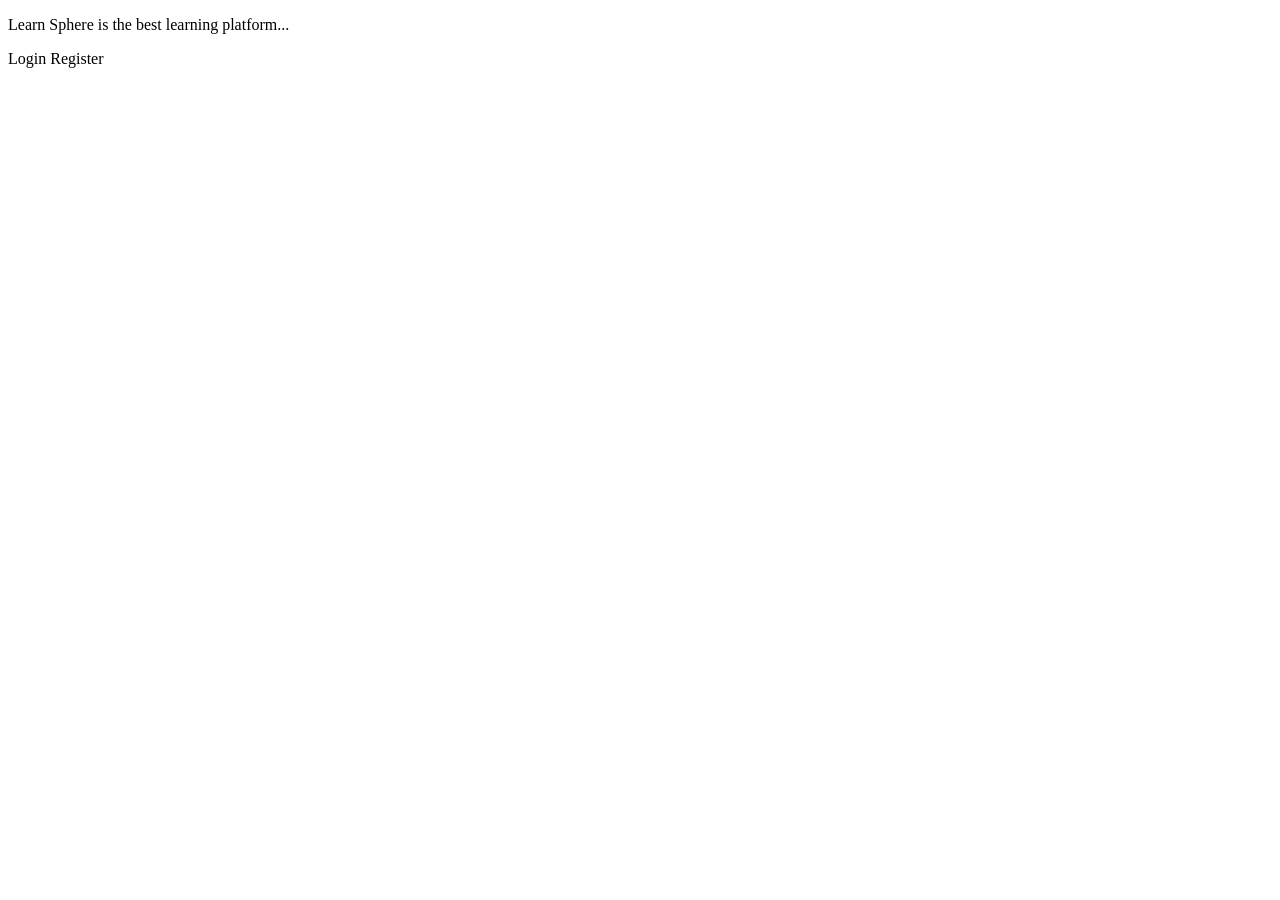
<file: com.learnSphere/target/classes/templates/index.html>
<!DOCTYPE html>
<html xmlns:th="http://www.thymeleaf.org">
<head>
    <title>Learn Sphere</title>
    <link rel="stylesheet" th:href="@{/css/styles.css}" type="text/css">
</head>
<body>
    <div id="container">
        <div id="logo">
            <!-- Logo goes here. -->
        </div>
        <p>Learn Sphere is the best learning platform...</p>
        <div class="tabs">
            <a th:href="@{/login}" class="button">Login</a>
            <a th:href="@{/register}" class="button">Register</a>
        </div>
    </div>
</body>
</html>
</file>
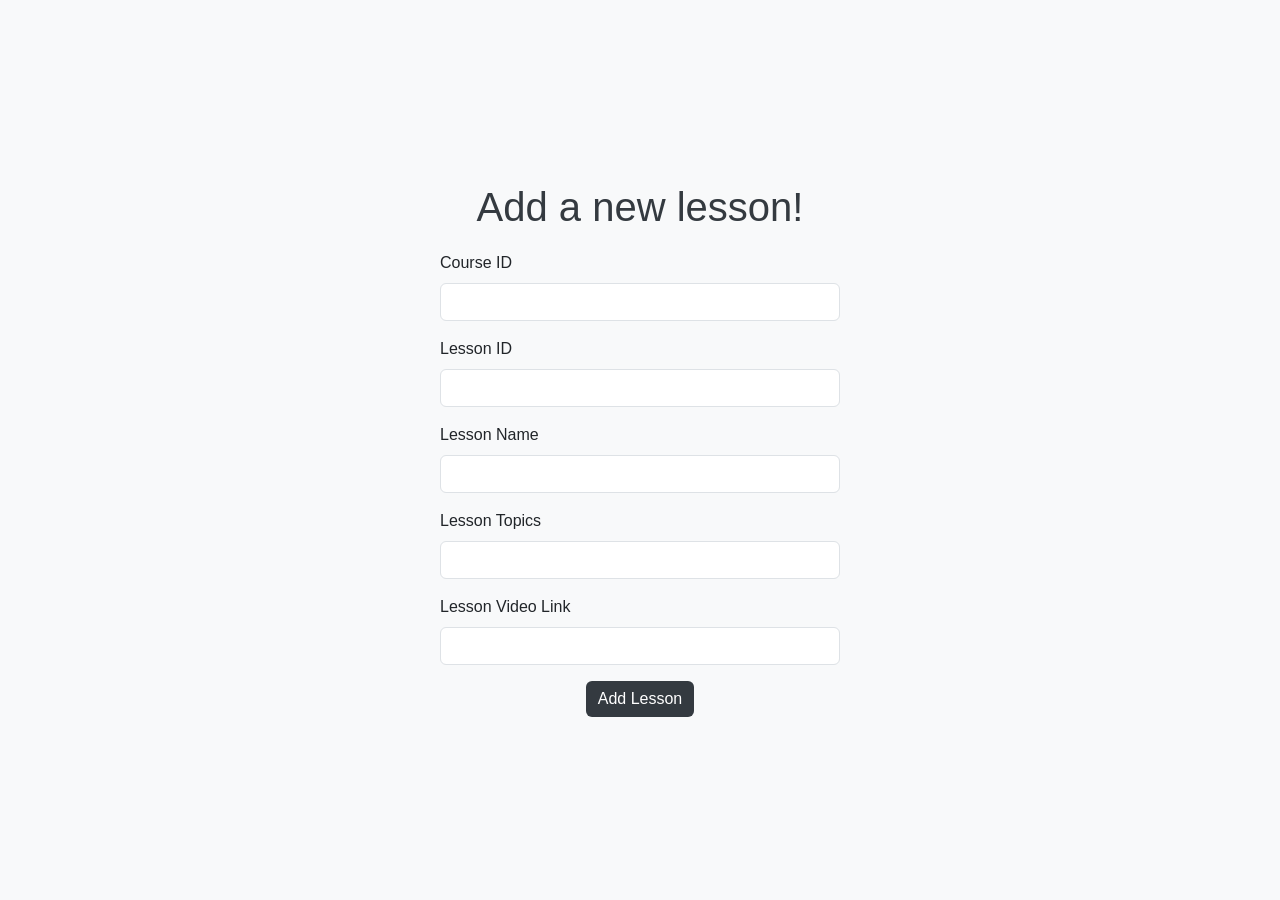
<file: com.learnSphere/target/classes/templates/addLesson.html>
<!doctype html>
<html lang="en">
  <head>
    <!-- Required meta tags -->
    <meta charset="utf-8">
    <meta name="viewport" content="width=device-width, initial-scale=1">

    <!-- Bootstrap CSS -->
    <link href="https://cdn.jsdelivr.net/npm/bootstrap@5.0.2/dist/css/bootstrap.min.css" rel="stylesheet" integrity="sha384-EVSTQN3/azprG1Anm3QDgpJLIm9Nao0Yz1ztcQTwFspd3yD65VohhpuuCOmLASjC" crossorigin="anonymous">

    <style>
        body {
            background-color: #f8f9fa;
            font-family: Arial, sans-serif;
            height: 100vh;
            display: flex;
            align-items: center;
            justify-content: center;
            flex-direction: column;
        }

        h1 {
            color: #343a40;
            margin-bottom: 20px;
            text-align: center;
        }

        .btn-primary {
            background-color: #343a40;
            border: none;
            display: block;
            margin-left: auto;
            margin-right: auto;
        }

        form {
            width: 100%;
            max-width: 400px;
        }
    </style>

    <title>Add Lesson</title>

    <script>
	  function handleFormSubmission(event) {
	    const form = event.target;
	    event.preventDefault(); // Prevent the form from submitting normally
	    alert("Course added successfully!");
	    form.submit(); // Submit the form manually
	  }
	</script>
    
  </head>
  <body>
    <h1>Add a new lesson!</h1>
    
    <form action="/lesson" method="post" onsubmit="handleFormSubmission(event)">
      <div class="mb-3">
	    <label for="courseId" class="form-label">Course ID</label>
	    <input type="text" class="form-control" name="courseId">
	  </div>
	  
	  <div class="mb-3">
	    <label for="lessonId" class="form-label">Lesson ID</label>
	    <input type="text" class="form-control" name="lessonId">
	  </div>
	  
	  <div class="mb-3">
	    <label for="lessonName" class="form-label">Lesson Name</label>
	    <input type="text" class="form-control" name="lessonName">
	  </div>
	  
	  <div class="mb-3">
	    <label for="lessonTopics" class="form-label">Lesson Topics</label>
	    <input type="text" class="form-control" name="topics">
	  </div>
	  
	  <div class="mb-3">
	    <label for="link" class="form-label">Lesson Video Link</label>
	    <input type="text" class="form-control" name="link">
	  </div>
	  
	  
	  <button type="submit" class="btn btn-primary">Add Lesson</button>
	</form>

    <!-- Optional JavaScript; choose one of the two! -->

    <!-- Option 1: Bootstrap Bundle with Popper -->
    <script src="https://cdn.jsdelivr.net/npm/bootstrap@5.0.2/dist/js/bootstrap.bundle.min.js" integrity="sha384-MrcW6ZMFYlzcLA8Nl+NtUVF0sA7MsXsP1UyJoMp4YLEuNSfAP+JcXn/tWtIaxVXM" crossorigin="anonymous"></script>

    <!-- Option 2: Separate Popper and Bootstrap JS -->
    <!--
    <script src="https://cdn.jsdelivr.net/npm/@popperjs/core@2.9.2/dist/umd/popper.min.js" integrity="sha384-IQsoLXl5PILFhosVNubq5LC7Qb9DXgDA9i+tQ8Zj3iwWAwPtgFTxbJ8NT4GN1R8p" crossorigin="anonymous"></script>
    <script src="https://cdn.jsdelivr.net/npm/bootstrap@5.0.2/dist/js/bootstrap.min.js" integrity="sha384-cVKIPhGWiC2Al4u+LWgxfKTRIcfu0JTxR+EQDz/bgldoEyl4H0zUF0QKbrJ0EcQF" crossorigin="anonymous"></script>
    -->
  </body>
</html>
</file>
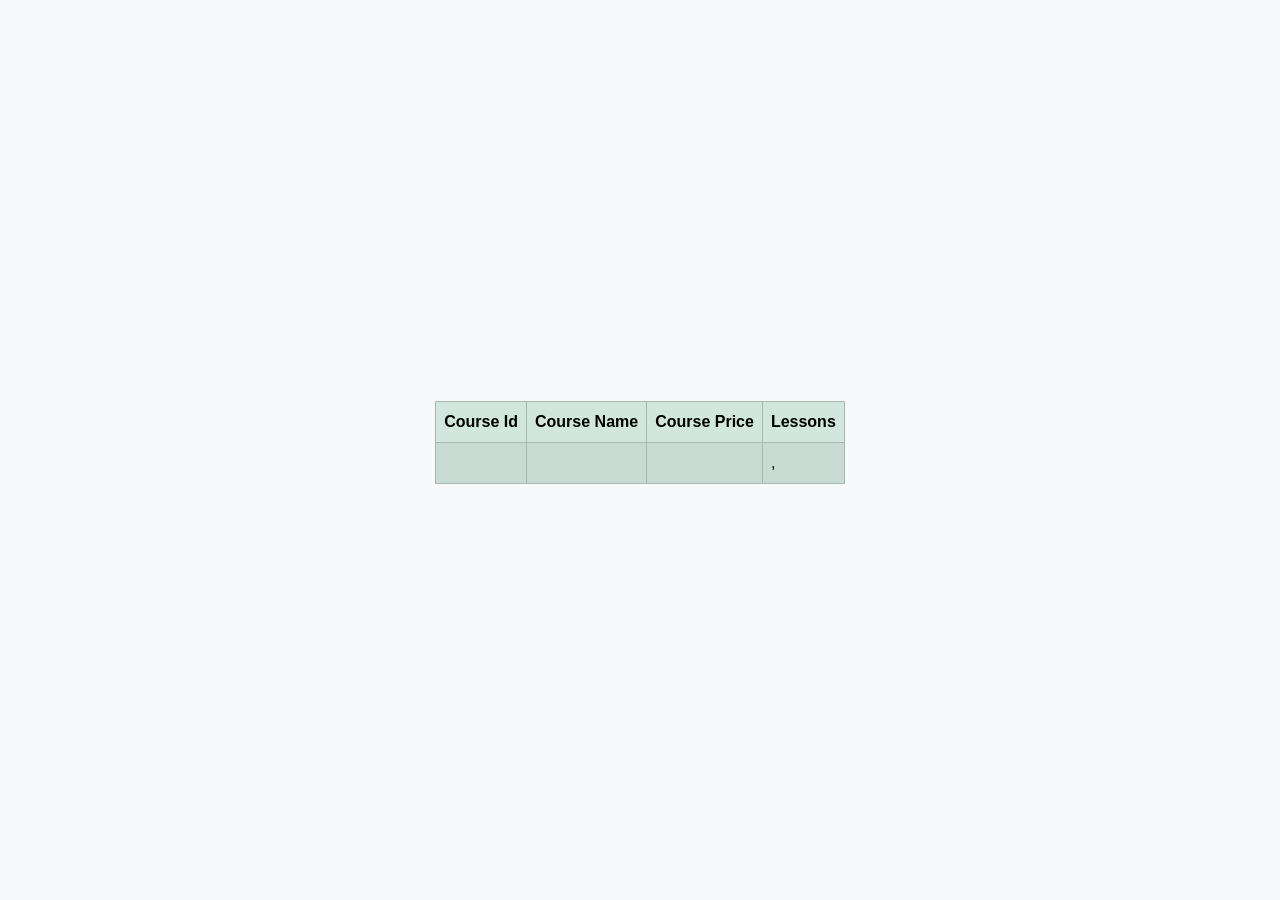
<file: com.learnSphere/target/classes/templates/courses.html>
<!DOCTYPE html>
<html xmlns:th="https://www.thymeleaf.org">
<head>
<meta charset="ISO-8859-1">
<title>View Course</title>
<link href="https://cdn.jsdelivr.net/npm/bootstrap@5.0.2/dist/css/bootstrap.min.css" rel="stylesheet" integrity="sha384-EVSTQN3/azprG1Anm3QDgpJLIm9Nao0Yz1ztcQTwFspd3yD65VohhpuuCOmLASjC" crossorigin="anonymous">

<style>
body {
    background-color: #f8f9fa;
    font-family: Arial, sans-serif;
    height: 100vh;
    display: flex;
    align-items: center;
    justify-content: center;
}

table {
    margin: 0 auto;
    width: 80%;
    max-width: 1000px;
}

th {
    color: #343a40;
}

</style>

</head>
<body>
<div>
<table class="table table-success table-striped table-bordered">
  <thead>
    <tr>
      <th scope="col">Course Id</th>
      <th scope="col">Course Name</th>
      <th scope="col">Course Price</th>
      <th scope="col">Lessons</th>
    </tr>
  </thead>
  <tbody>
    <tr th:each="course : ${courseList}">
      <td th:text="${course.courseId}"></td>
      <td th:text="${course.courseName}"></td>
      <td th:text="${course.coursePrice}"></td>
      <td>
        <span th:each="lesson, lessonStat : ${course.lessons}">
          <span th:text="${lesson.lessonName}"></span><span th:if="${!lessonStat.last}">, </span>
        </span>
      </td>
    </tr>
  </tbody>
</table>
</div>
</body>
</html>
</file>
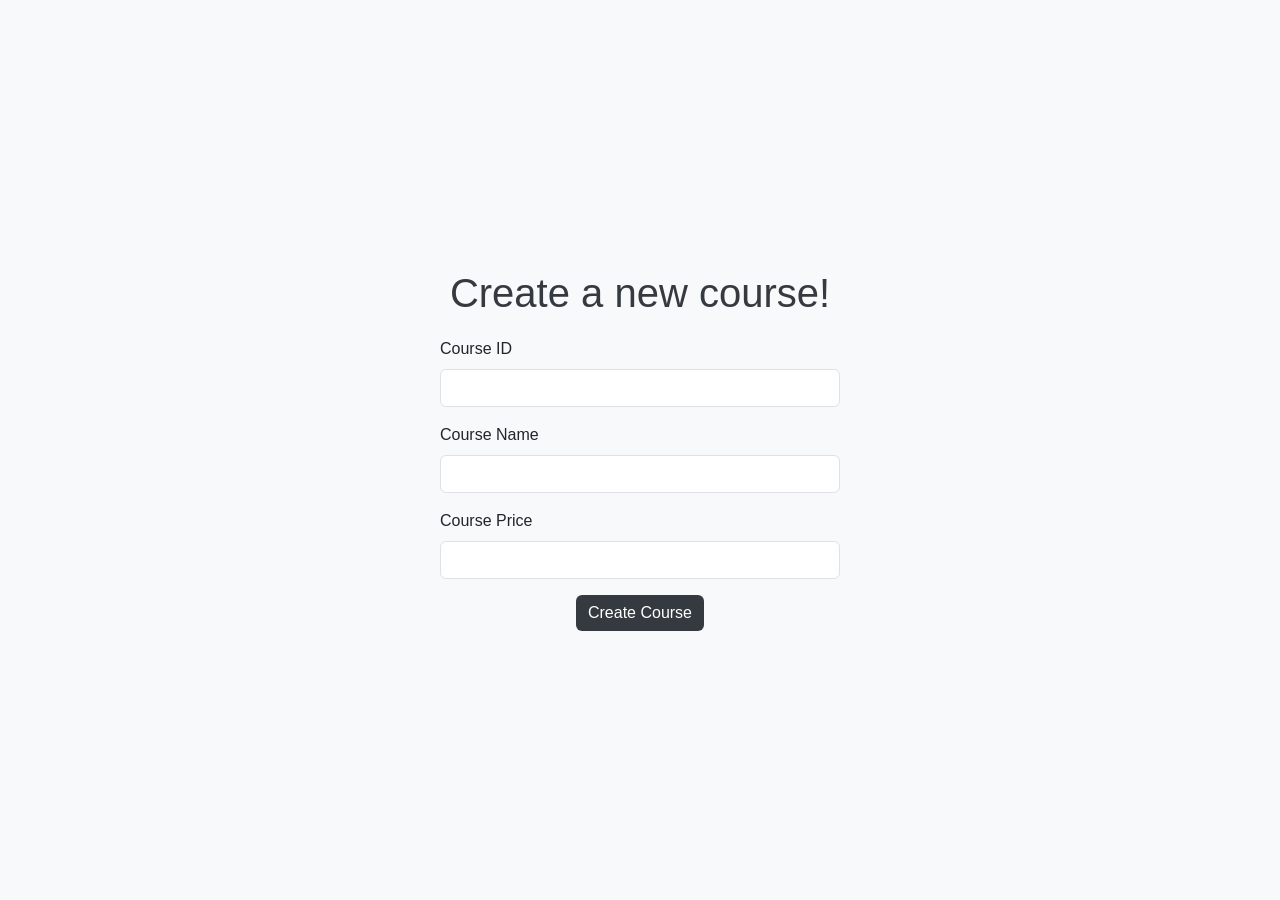
<file: com.learnSphere/target/classes/templates/createCourse.html>
<!doctype html>
<html lang="en">
  <head>
    <!-- Required meta tags -->
    <meta charset="utf-8">
    <meta name="viewport" content="width=device-width, initial-scale=1">

    <!-- Bootstrap CSS -->
    <link href="https://cdn.jsdelivr.net/npm/bootstrap@5.0.2/dist/css/bootstrap.min.css" rel="stylesheet" integrity="sha384-EVSTQN3/azprG1Anm3QDgpJLIm9Nao0Yz1ztcQTwFspd3yD65VohhpuuCOmLASjC" crossorigin="anonymous">

    <style>
        body {
            background-color: #f8f9fa;
            font-family: Arial, sans-serif;
            height: 100vh;
            display: flex;
            align-items: center;
            justify-content: center;
            flex-direction: column;
        }

        h1 {
            color: #343a40;
            margin-bottom: 20px;
            text-align: center;
        }

        .btn-primary {
            background-color: #343a40;
            border: none;
            display: block;
            margin-left: auto;
            margin-right: auto;
        }

        form {
            width: 100%;
            max-width: 400px;
        }
    </style>

    <title>Course Creation</title>

    <script>
	  function handleFormSubmission(event) {
	    const form = event.target;
	    event.preventDefault(); // Prevent the form from submitting normally
	    alert("Course added successfully!");
	    form.submit(); // Submit the form manually
	  }
	</script>

  </head>
  <body>
    <h1>Create a new course!</h1>
    
    <form action="/addCourse" method="post" onsubmit="handleFormSubmission(event)">
      <div class="mb-3">
	    <label for="courseId" class="form-label">Course ID</label>
	    <input type="text" class="form-control" name="courseId">
	  </div>
	  
	  <div class="mb-3">
	    <label for="courseName" class="form-label">Course Name</label>
	    <input type="text" class="form-control" name="courseName">
	  </div>
	  
	  <div class="mb-3">
	    <label for="coursePrice" class="form-label">Course Price</label>
	    <input type="text" class="form-control" name="coursePrice">
	  </div>
	  
	  <button type="submit" class="btn btn-primary">Create Course</button>
	</form>
    
    <!-- Optional JavaScript; choose one of the two! -->

    <!-- Option 1: Bootstrap Bundle with Popper -->
    <script src="https://cdn.jsdelivr.net/npm/bootstrap@5.0.2/dist/js/bootstrap.bundle.min.js" integrity="sha384-MrcW6ZMFYlzcLA8Nl+NtUVF0sA7MsXsP1UyJoMp4YLEuNSfAP+JcXn/tWtIaxVXM" crossorigin="anonymous"></script>

    <!-- Option 2: Separate Popper and Bootstrap JS -->
    <!--
    <script src="https://cdn.jsdelivr.net/npm/@popperjs/core@2.9.2/dist/umd/popper.min.js" integrity="sha384-IQsoLXl5PILFhosVNubq5LC7Qb9DXgDA9i+tQ8Zj3iwWAwPtgFTxbJ8NT4GN1R8p" crossorigin="anonymous"></script>
    <script src="https://cdn.jsdelivr.net/npm/bootstrap@5.0.2/dist/js/bootstrap.min.js" integrity="sha384-cVKIPhGWiC2Al4u+LWgxfKTRIcfu0JTxR+EQDz/bgldoEyl4H0zUF0QKbrJ0EcQF" crossorigin="anonymous"></script>
    -->
  </body>
</html>
</file>
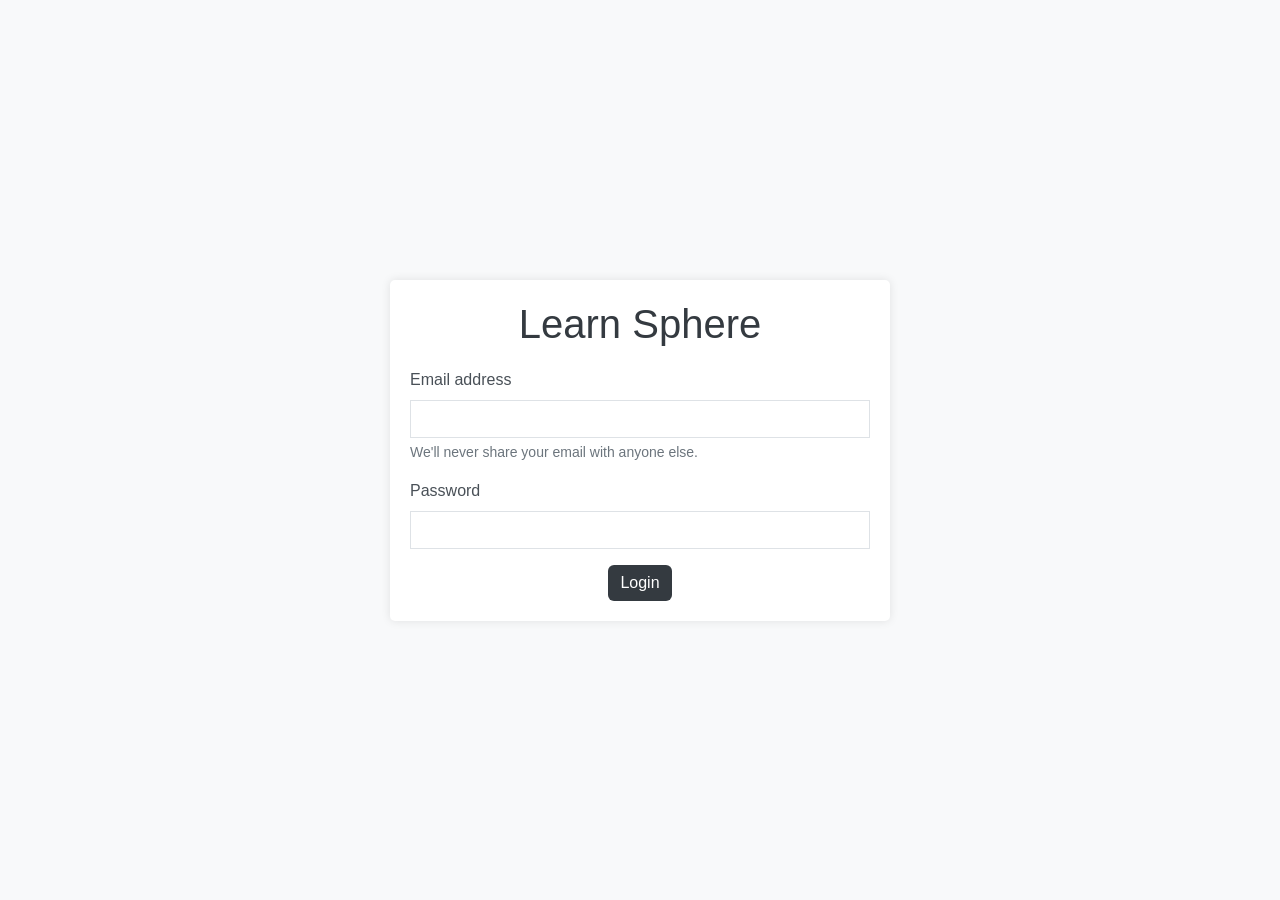
<file: com.learnSphere/target/classes/templates/login.html>
<!doctype html>
<html lang="en">
  <head>
    <!-- Required meta tags -->
    <meta charset="utf-8">
    <meta name="viewport" content="width=device-width, initial-scale=1">

    <!-- Bootstrap CSS -->
    <link href="https://cdn.jsdelivr.net/npm/bootstrap@5.0.2/dist/css/bootstrap.min.css" rel="stylesheet" integrity="sha384-EVSTQN3/azprG1Anm3QDgpJLIm9Nao0Yz1ztcQTwFspd3yD65VohhpuuCOmLASjC" crossorigin="anonymous">

    <style>
        body {
            background-color: #f8f9fa;
            font-family: Arial, sans-serif;
            height: 100vh;
            display: flex;
            align-items: center;
            justify-content: center;
        }

        h1 {
            color: #343a40;
            margin-bottom: 20px;
            text-align: center;
        }

        .form-control {
            border-radius: 0;
        }

        .btn-primary {
            background-color: #343a40;
            border: none;
            display: block;
		    margin-left: auto;
		    margin-right: auto;
        }

        .btn-primary:hover {
            background-color: #23272b;
        }

        .form-label {
            color: #495057;
        }

        .form-text {
            color: #6c757d;
        }

        form {
            background-color: #ffffff;
            padding: 20px;
            border-radius: 5px;
            box-shadow: 0 0 10px rgba(0,0,0,0.1);
            width: 100%;
            max-width: 500px;
        }
    </style>

    <title>Login</title>
  </head>
  <body>
    <form action="/validate" method="post">
      <h1>Learn Sphere</h1>
	  <div class="mb-3">
	    <label for="exampleInputEmail1" class="form-label">Email address</label>
	    <input type="email" name="email" class="form-control" id="exampleInputEmail1" aria-describedby="emailHelp">
	    <div id="emailHelp" class="form-text">We'll never share your email with anyone else.</div>
	  </div>
	  <div class="mb-3">
	    <label for="exampleInputPassword1" class="form-label">Password</label>
	    <input type="password" class="form-control" name="password" id="exampleInputPassword1">
	  </div>
	  <button type="submit" class="btn btn-primary">Login</button>
	</form>

    <!-- Optional JavaScript; choose one of the two! -->

    <!-- Option 1: Bootstrap Bundle with Popper -->
    <script src="https://cdn.jsdelivr.net/npm/bootstrap@5.0.2/dist/js/bootstrap.bundle.min.js" integrity="sha384-MrcW6ZMFYlzcLA8Nl+NtUVF0sA7MsXsP1UyJoMp4YLEuNSfAP+JcXn/tWtIaxVXM" crossorigin="anonymous"></script>

    <!-- Option 2: Separate Popper and Bootstrap JS -->
    <!--
    <script src="https://cdn.jsdelivr.net/npm/@popperjs/core@2.9.2/dist/umd/popper.min.js" integrity="sha384-IQsoLXl5PILFhosVNubq5LC7Qb9DXgDA9i+tQ8Zj3iwWAwPtgFTxbJ8NT4GN1R8p" crossorigin="anonymous"></script>
    <script src="https://cdn.jsdelivr.net/npm/bootstrap@5.0.2/dist/js/bootstrap.min.js" integrity="sha384-cVKIPhGWiC2Al4u+LWgxfKTRIcfu0JTxR+EQDz/bgldoEyl4H0zUF0QKbrJ0EcQF" crossorigin="anonymous"></script>
    -->
  </body>
</html>
</file>
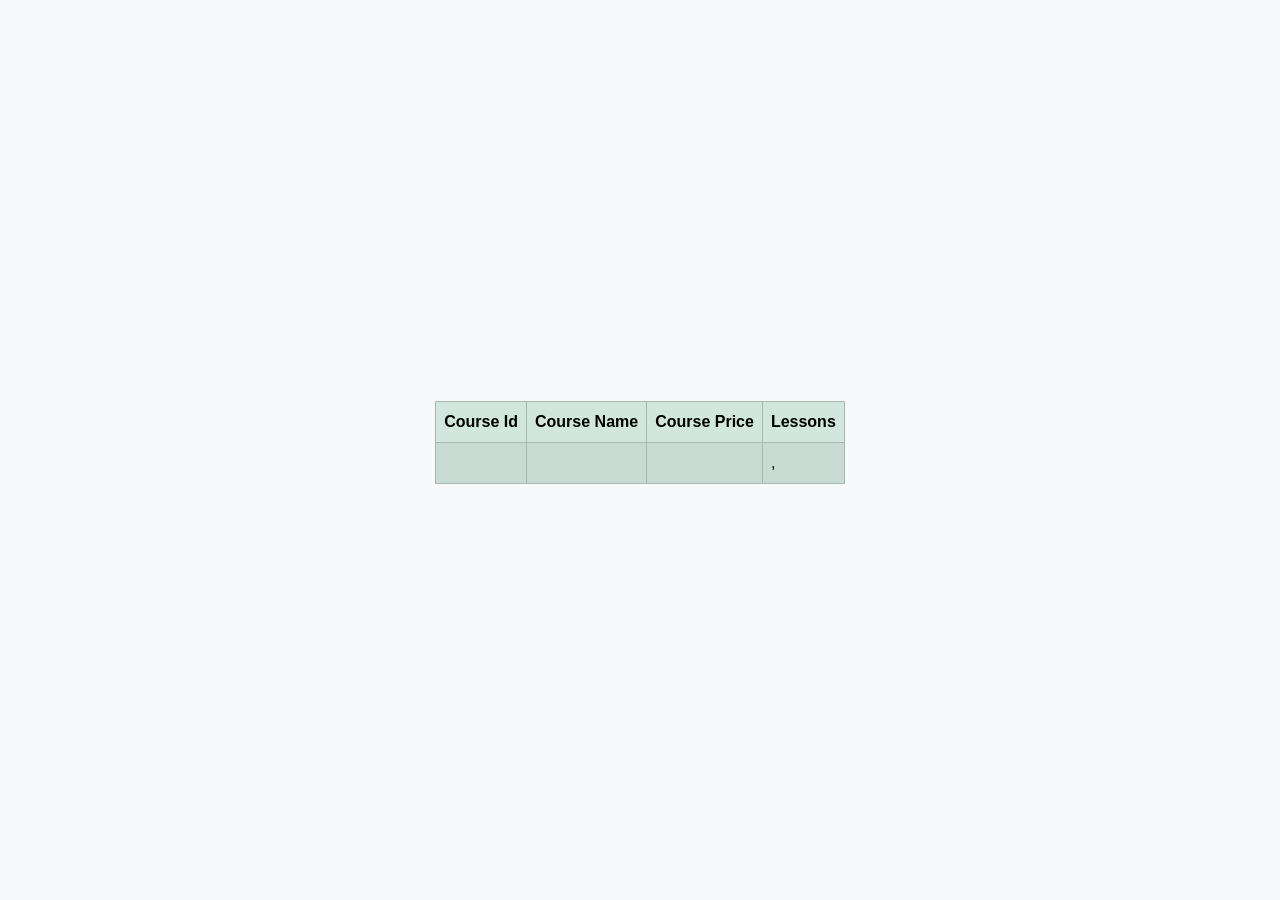
<file: com.learnSphere/target/classes/templates/myCourses.html>
<!DOCTYPE html>
<html xmlns:th="https://www.thymeleaf.org">
<head>
<meta charset="ISO-8859-1">
<title>View Course</title>
<link href="https://cdn.jsdelivr.net/npm/bootstrap@5.0.2/dist/css/bootstrap.min.css" rel="stylesheet" integrity="sha384-EVSTQN3/azprG1Anm3QDgpJLIm9Nao0Yz1ztcQTwFspd3yD65VohhpuuCOmLASjC" crossorigin="anonymous">

<style>
body {
    background-color: #f8f9fa;
    font-family: Arial, sans-serif;
    height: 100vh;
    display: flex;
    align-items: center;
    justify-content: center;
}

table {
    margin: 0 auto;
    width: 80%;
    max-width: 1000px;
}

th {
    color: #343a40;
}

</style>

</head>
<body>
<div>
 
<table class="table table-success table-striped table-bordered">
  <thead>
    <tr>
      <th scope="col">Course Id</th>
      <th scope="col">Course Name</th>
      <th scope="col">Course Price</th>
      <th scope="col">Lessons</th>
    </tr>
  </thead>
  <tbody>
    <tr th:each="course:${courseList}">
      <td th:text="${course.courseId}"></td>
      <td th:text="${course.courseName}"></td>
      <td th:text="${course.coursePrice}"></td>
      <td>
        <span th:each="lesson, lessonStat : ${course.lessons}">
		    <a th:href="@{/viewLesson(lessonId=${lesson.lessonId})}" th:text="${lesson.lessonName}"></a><span th:if="${!lessonStat.last}">, </span>
		</span>


      </td>
    </tr>
  </tbody>
</table>


</div>
</body>
</html>
</file>
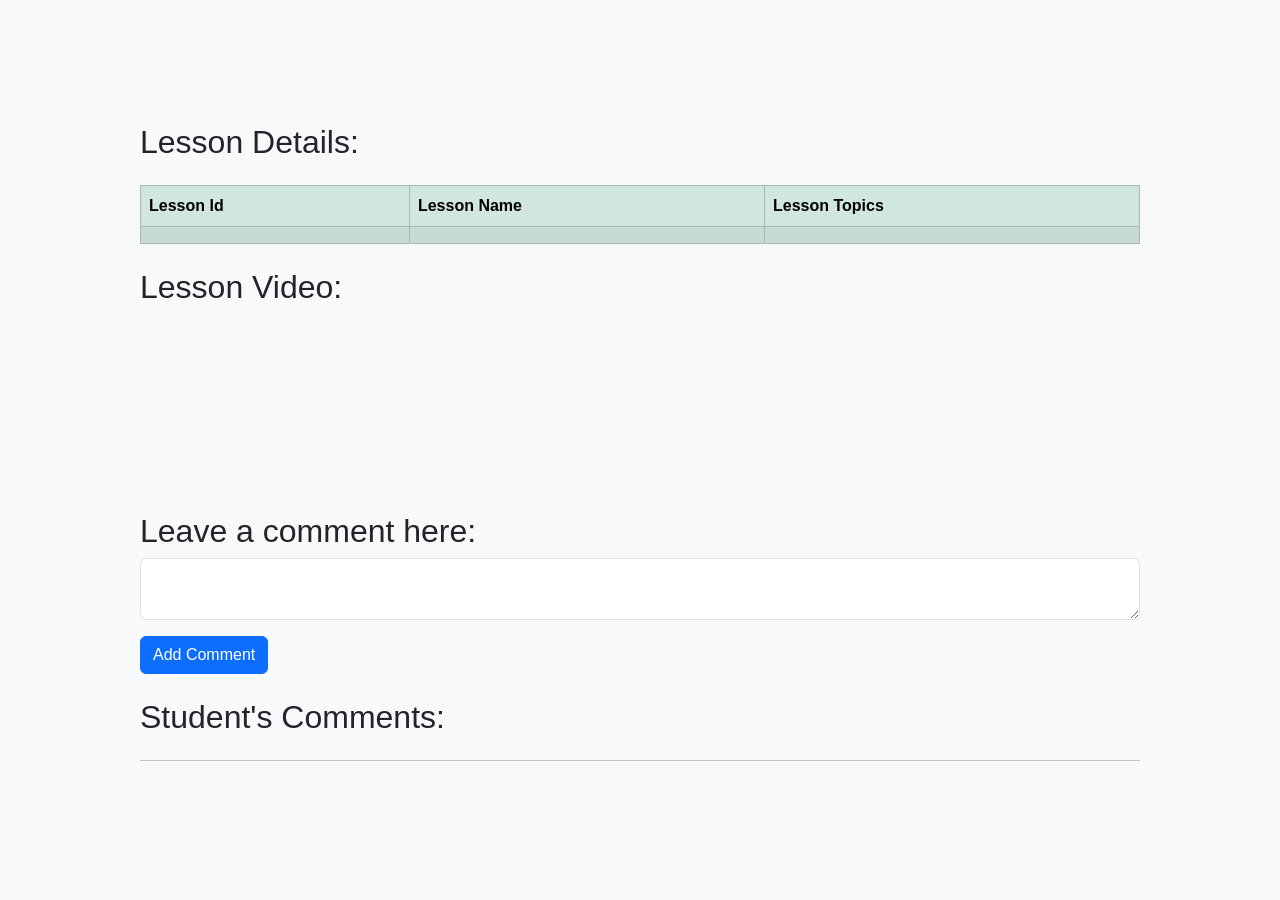
<file: com.learnSphere/target/classes/templates/myLesson.html>
<!DOCTYPE html>
<html xmlns:th="https://www.thymeleaf.org">
<head>
<meta charset="ISO-8859-1">
<title>View Course</title>
<link href="https://cdn.jsdelivr.net/npm/bootstrap@5.0.2/dist/css/bootstrap.min.css" rel="stylesheet" integrity="sha384-EVSTQN3/azprG1Anm3QDgpJLIm9Nao0Yz1ztcQTwFspd3yD65VohhpuuCOmLASjC" crossorigin="anonymous">
<!-- Add jQuery -->
<script src="https://ajax.googleapis.com/ajax/libs/jquery/3.5.1/jquery.min.js"></script>

<style>
body {
    display: flex;
    justify-content: center;
    align-items: center;
    min-height: 100vh;
    margin: 0;
    background-color: #f8f9fa;
    font-family: Arial, sans-serif;
}
.container {
    width: 80%;
}
</style>

</head>
<body>
    <div class="container">
        <h2 class="mb-4">Lesson Details:</h2>
        <table class="table table-success table-striped table-bordered">
            <thead>
                <tr>
                    <th scope="col">Lesson Id</th>
                    <th scope="col">Lesson Name</th>
                    <th scope="col">Lesson Topics</th>
                    
                </tr>
            </thead>
            <tbody>
                <tr>
                    <td th:text="${lesson.lessonId}"></td>
                    <td th:text="${lesson.lessonName}"></td>
                    <td th:text="${lesson.topics}"></td>
                    
                </tr>
            </tbody>
        </table>

        <h2 class="mt-4 mb-4">Lesson Video:</h2>
        <div class="embed-responsive embed-responsive-16by9">
            <iframe class="embed-responsive-item" 
                    th:src="@{'https://www.youtube.com/embed/' + ${lesson.link}}" 
                    title="YouTube video player" frameborder="0" 
                    allow="accelerometer; autoplay; clipboard-write; 
                    encrypted-media; gyroscope; picture-in-picture" 
                    allowfullscreen>
            </iframe>
        </div>


        <h2 class="mt-4">Leave a comment here:</h2>
        <form id="commentForm" action="/addComment" method="post" class="mb-4">
            <textarea id="commentText" name="comment" class="form-control mb-3"></textarea>
            <button id="submitButton" type="button" class="btn btn-primary">Add Comment</button>
        </form>

        <h2>Student's Comments:</h2>
        <div class="comments-list mt-4">
            <div th:each="comment : ${comments}">
                <p th:text="${comment.comment}"></p>
                <hr>
            </div>
        </div>
    </div>

    <!-- jQuery library -->
    <script src="https://ajax.googleapis.com/ajax/libs/jquery/3.5.1/jquery.min.js"></script>

    <script>
        $(document).ready(function(){
            $("#submitButton").click(function(){
                var commentText = $("#commentText").val();
                $.post("/addComment", { comment: commentText })
                    .done(function(data) {
                        $(".comments-list").append('<p>' + commentText + '</p><hr>');
                        $("#commentText").val("");
                    });
            });
        });
    </script>
</body>
</html>
</file>
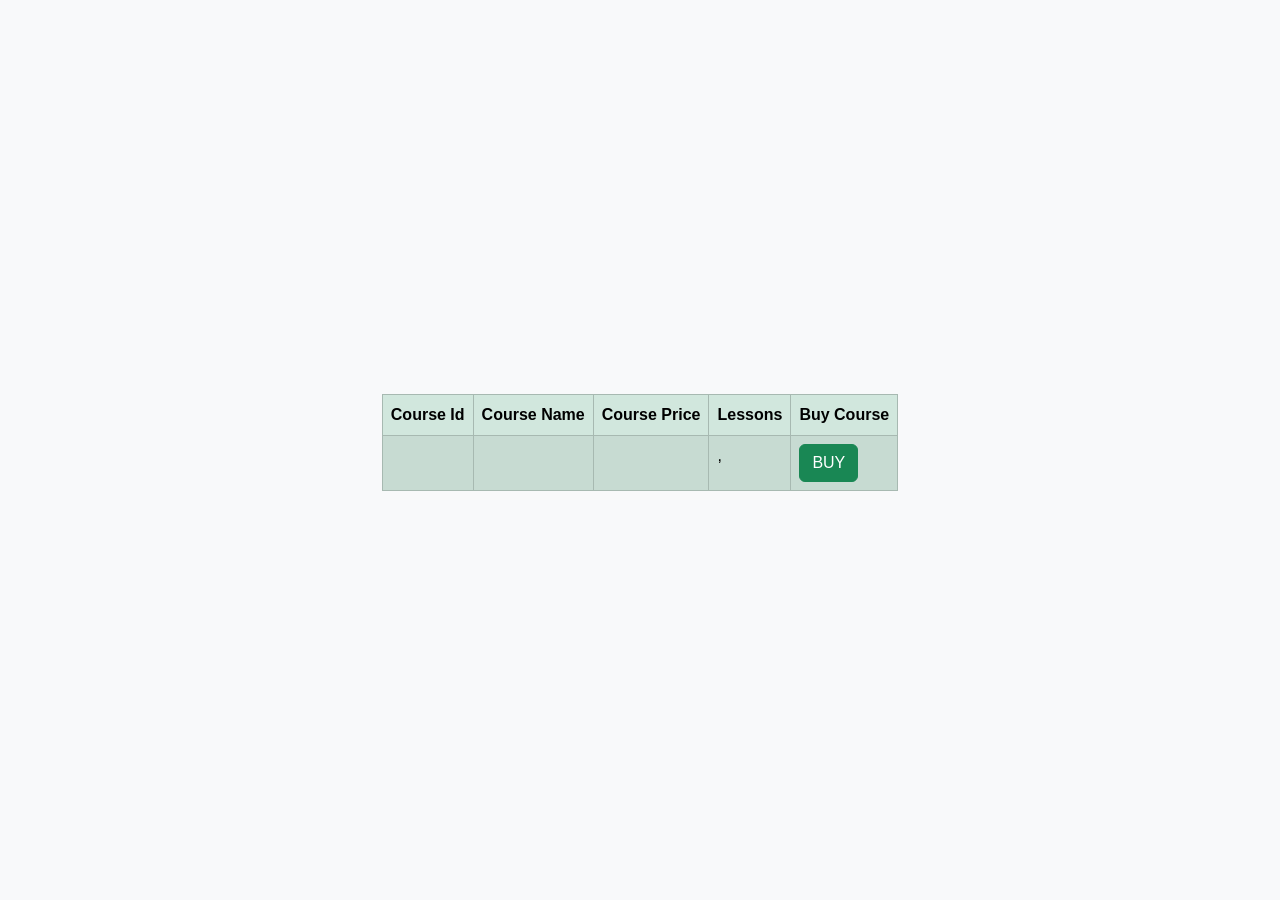
<file: com.learnSphere/target/classes/templates/purchase.html>
<!DOCTYPE html>
<html xmlns:th="https://www.thymeleaf.org">
<head>
<meta charset="ISO-8859-1">
<title>View Course</title>
<link href="https://cdn.jsdelivr.net/npm/bootstrap@5.0.2/dist/css/bootstrap.min.css" rel="stylesheet" integrity="sha384-EVSTQN3/azprG1Anm3QDgpJLIm9Nao0Yz1ztcQTwFspd3yD65VohhpuuCOmLASjC" crossorigin="anonymous">
<script src="https://checkout.razorpay.com/v1/checkout.js"></script>
<script src="https://code.jquery.com/jquery-3.5.1.min.js"></script>
<style>
body {
    background-color: #f8f9fa;
    font-family: Arial, sans-serif;
    height: 100vh;
    display: flex;
    align-items: center;
    justify-content: center;
}

table {
    margin: 0 auto;
    width: 80%;
    max-width: 1000px;
}

th {
    color: #343a40;
}
		h1 {
            color: #343a40;
            margin-bottom: 20px;
            text-align: center;
        }

</style>
</head>
<body>
<div>
    <!-- Your table -->
    <table class="table table-success table-striped table-bordered">
  <thead>
  <tr>
    <th scope="col">Course Id</th>
    <th scope="col">Course Name</th>
    <th scope="col">Course Price</th>
    <th scope="col">Lessons</th>
    <th scope="col">Buy Course</th> <!-- New column header -->
  </tr>
</thead>
<tbody>
  <tr th:each="course : ${courseList}">
    <td th:text="${course.courseId}"></td>
    <td th:text="${course.courseName}"></td>
    <td th:text="${course.coursePrice}"></td>
    <td>
      <span th:each="lesson, lessonStat : ${course.lessons}">
        <span th:text="${lesson.lessonName}"></span><span th:if="${!lessonStat.last}">, </span>
      </span>
    </td>
    <td>
    	<form id="payment-form">
    		<input type="hidden" class="email" th:value="${session.loggedInUser.email}"/>
    		<input type="hidden" class="course-id" th:value="${course.courseId}"/>
	        <button type="submit" id="pay-button" class="btn btn-success buy-button" th:data-amount="${course.coursePrice}">BUY</button>
	    </form>
    </td> <!-- New column with Buy button -->
  </tr>
</tbody>



</table>
</div>

<script>
$(document).ready(function() {
    $(".buy-button").click(function(e) {
        e.preventDefault();
        var form = $(this).closest('form');
        var amount = $(this).data("amount");
        var email = form.find('.email').val();
        var courseId = form.find('.course-id').val();
        createOrder(amount, email, courseId);
    });
});

function createOrder(amount, email, courseId) {
	alert(amount+email+courseId)
    $.post("/createOrder", { amount: amount, email: email, courseId: courseId })
        .done(function(order) {
            order = JSON.parse(order);
            var options = {
                "key": "rzp_test_27QQUV8scKebIl",
                "amount": order.amount_due.toString(),
                "currency": "INR",
                "name": "Learn Sphere",
                "description": "Test Transaction",
                "order_id": order.id,
                "handler": function (response) {
                    verifyPayment(response.razorpay_order_id, response.razorpay_payment_id, response.razorpay_signature);
                },
                "prefill": {
                    "name": "Your Name",
                    "email": "test@example.com",
                    "contact": "9999999999"
                },
                "notes": {
                    "address": "Your Address"
                },
                "theme": {
                    "color": "#F37254"
                }
            };
            var rzp1 = new Razorpay(options);
            rzp1.open();
        })
        .fail(function(error) {
            console.error("Error:", error);
        });
}

function verifyPayment(orderId, paymentId, signature) {
     $.post("/verify", { orderId: orderId, paymentId: paymentId, signature: signature })
         .done(function(isValid) {
             if (isValid) {
                 console.log("Payment successful");
             } else {
                 console.log("Payment failed");
             }
         })
         .fail(function(error) {
             console.error("Error:", error);
         });
}
</script>
</body>
</html>
</file>
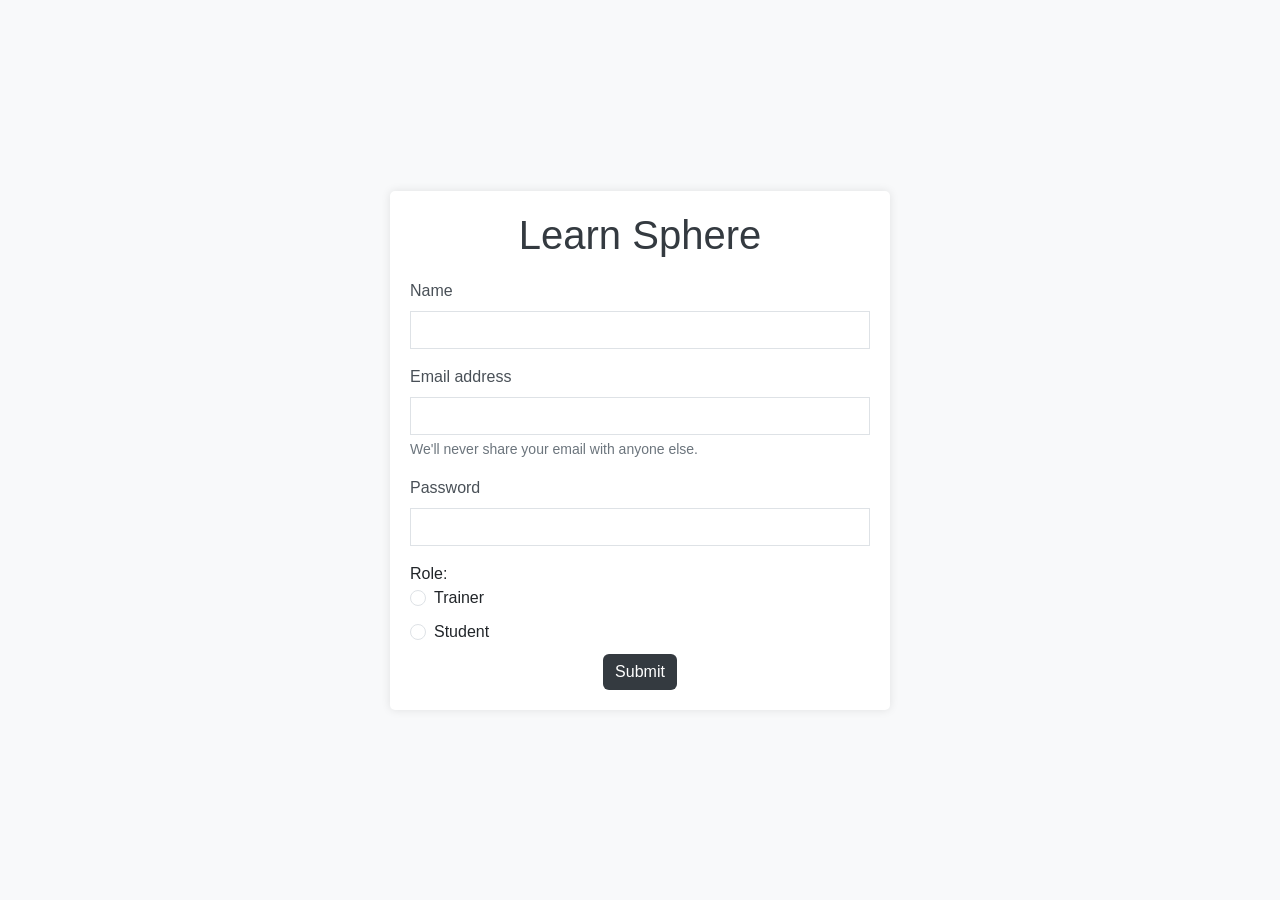
<file: com.learnSphere/target/classes/templates/register.html>
<!doctype html>
<html lang="en">
  <head>
    <!-- Required meta tags -->
    <meta charset="utf-8">
    <meta name="viewport" content="width=device-width, initial-scale=1">

    <!-- Bootstrap CSS -->
    <link href="https://cdn.jsdelivr.net/npm/bootstrap@5.0.2/dist/css/bootstrap.min.css" rel="stylesheet" integrity="sha384-EVSTQN3/azprG1Anm3QDgpJLIm9Nao0Yz1ztcQTwFspd3yD65VohhpuuCOmLASjC" crossorigin="anonymous">

    <style>
        body {
            background-color: #f8f9fa;
            font-family: Arial, sans-serif;
            height: 100vh;
            display: flex;
            align-items: center;
            justify-content: center;
        }

        h1 {
            color: #343a40;
            margin-bottom: 20px;
            text-align: center;
        }

        .form-control {
            border-radius: 0;
        }

        .btn-primary {
            background-color: #343a40;
            border: none;
            display: block;
		    margin-left: auto;
		    margin-right: auto;
        }

        .btn-primary:hover {
            background-color: #23272b;
        }

        .form-label {
            color: #495057;
        }

        .form-text {
            color: #6c757d;
        }

        form {
            background-color: #ffffff;
            padding: 20px;
            border-radius: 5px;
            box-shadow: 0 0 10px rgba(0,0,0,0.1);
            width: 100%;
            max-width: 500px;
        }

        .form-check {
            margin-bottom: 10px;
        }
    </style>

    <title>Registration</title>
  </head>
  <body>
    <form action="/addUser" method="post">
      <h1>Learn Sphere</h1>
      <div class="mb-3">
	    <label for="name" class="form-label">Name</label>
	    <input type="text" class="form-control" name="name">
	  </div>
	  <div class="mb-3">
	    <label for="exampleInputEmail1" class="form-label">Email address</label>
	    <input type="email" name="email" class="form-control" id="exampleInputEmail1" aria-describedby="emailHelp">
	    <div id="emailHelp" class="form-text">We'll never share your email with anyone else.</div>
	  </div>
	  <div class="mb-3">
	    <label for="exampleInputPassword1" class="form-label">Password</label>
	    <input type="password" class="form-control" name="password" id="exampleInputPassword1">
	  </div>
	  <label>Role: </label>
	  <div class="form-check">
		  <input class="form-check-input" type="radio" name="role" id="flexRadioDefault1" value="trainer">
		  <label class="form-check-label" for="flexRadioDefault1">
		    Trainer
		  </label>
		</div>
		<div class="form-check">
		  <input class="form-check-input" type="radio" name="role" id="flexRadioDefault2" value="student">
		  <label class="form-check-label" for="flexRadioDefault2">
		    Student
		  </label>
		</div>
	  
	  <button type="submit" class="btn btn-primary">Submit</button>
	</form>

    <!-- Optional JavaScript; choose one of the two! -->

    <!-- Option 1: Bootstrap Bundle with Popper -->
    <script src="https://cdn.jsdelivr.net/npm/bootstrap@5.0.2/dist/js/bootstrap.bundle.min.js" integrity="sha384-MrcW6ZMFYlzcLA8Nl+NtUVF0sA7MsXsP1UyJoMp4YLEuNSfAP+JcXn/tWtIaxVXM" crossorigin="anonymous"></script>

    <!-- Option 2: Separate Popper and Bootstrap JS -->
    <!--
    <script src="https://cdn.jsdelivr.net/npm/@popperjs/core@2.9.2/dist/umd/popper.min.js" integrity="sha384-IQsoLXl5PILFhosVNubq5LC7Qb9DXgDA9i+tQ8Zj3iwWAwPtgFTxbJ8NT4GN1R8p" crossorigin="anonymous"></script>
    <script src="https://cdn.jsdelivr.net/npm/bootstrap@5.0.2/dist/js/bootstrap.min.js" integrity="sha384-cVKIPhGWiC2Al4u+LWgxfKTRIcfu0JTxR+EQDz/bgldoEyl4H0zUF0QKbrJ0EcQF" crossorigin="anonymous"></script>
    -->
  </body>
</html>
</file>
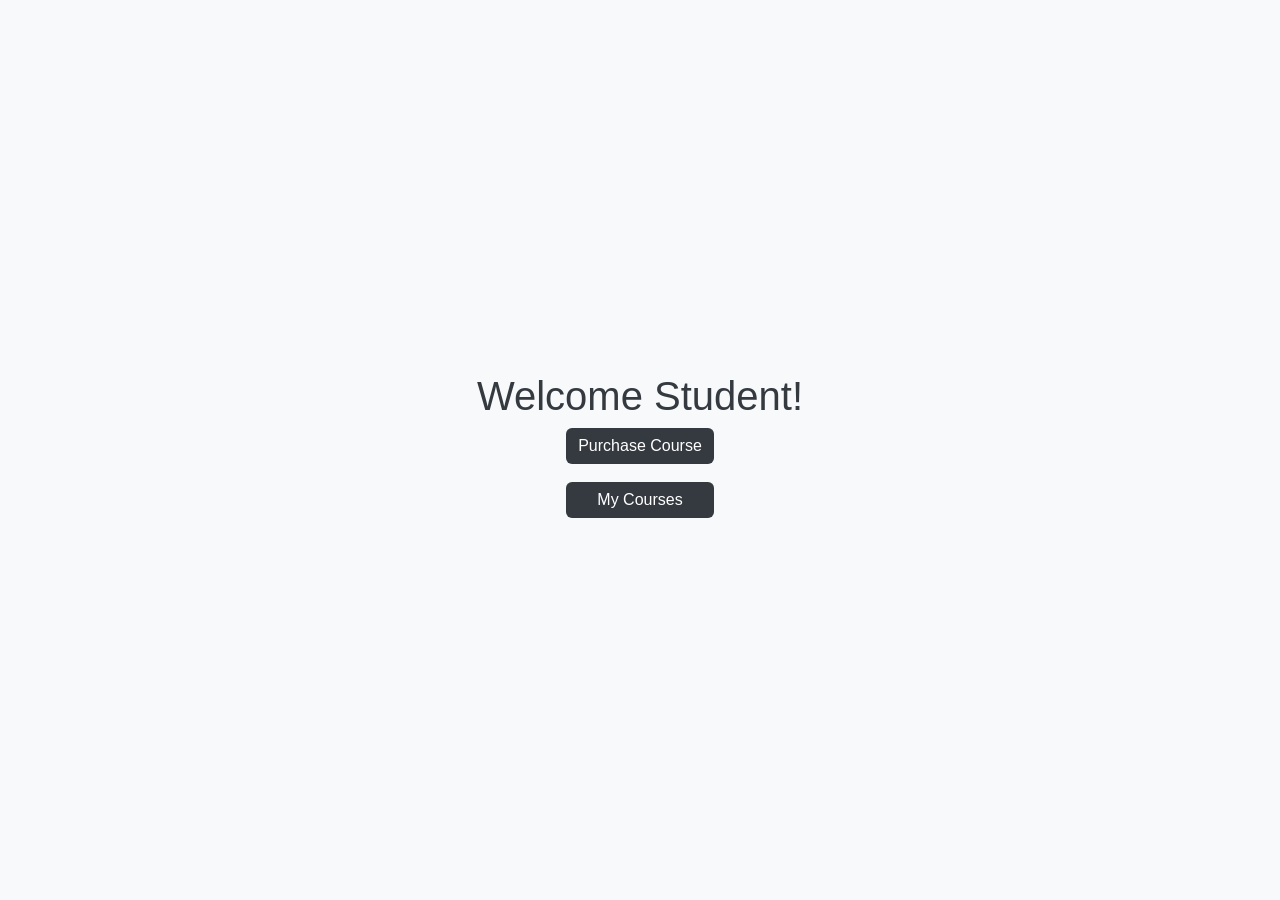
<file: com.learnSphere/target/classes/templates/studentHome.html>
<!doctype html>
<html lang="en">
  <head>
    <!-- Required meta tags -->
    <meta charset="utf-8">
    <meta name="viewport" content="width=device-width, initial-scale=1">

    <!-- Bootstrap CSS -->
    <link href="https://cdn.jsdelivr.net/npm/bootstrap@5.0.2/dist/css/bootstrap.min.css" rel="stylesheet" integrity="sha384-EVSTQN3/azprG1Anm3QDgpJLIm9Nao0Yz1ztcQTwFspd3yD65VohhpuuCOmLASjC" crossorigin="anonymous">

    <style>
        body {
            background-color: #f8f9fa;
            font-family: Arial, sans-serif;
            height: 100vh;
            display: flex;
            flex-direction: column;
            align-items: center;
            justify-content: center;
        }

        h1 {
            color: #343a40;
        }

        a {
            color: #fff;
            text-decoration: none;
        }

        .btn {
            margin-bottom: 10px;
        }
        
        .btn-primary {
            background-color: #343a40;
            border: none;
        }

        .btn-primary:hover {
            background-color: #23272b;
        }

    </style>

    <title>Student Home</title>
  </head>
  <body>
    <h1>Welcome Student!</h1>
    
    
    <div class="d-grid gap-2">
	  <button class="btn btn-primary" type="button"><a href="/purchase">Purchase Course</a></button>
	  <button class="btn btn-primary" type="button"><a href="/fetchCourses">My Courses</a></button>
	</div>

    <!-- Optional JavaScript; choose one of the two! -->

    <!-- Option 1: Bootstrap Bundle with Popper -->
    <script src="https://cdn.jsdelivr.net/npm/bootstrap@5.0.2/dist/js/bootstrap.bundle.min.js" integrity="sha384-MrcW6ZMFYlzcLA8Nl+NtUVF0sA7MsXsP1UyJoMp4YLEuNSfAP+JcXn/tWtIaxVXM" crossorigin="anonymous"></script>

    <!-- Option 2: Separate Popper and Bootstrap JS -->
    <!--
    <script src="https://cdn.jsdelivr.net/npm/@popperjs/core@2.9.2/dist/umd/popper.min.js" integrity="sha384-IQsoLXl5PILFhosVNubq5LC7Qb9DXgDA9i+tQ8Zj3iwWAwPtgFTxbJ8NT4GN1R8p" crossorigin="anonymous"></script>
    <script src="https://cdn.jsdelivr.net/npm/bootstrap@5.0.2/dist/js/bootstrap.min.js" integrity="sha384-cVKIPhGWiC2Al4u+LWgxfKTRIcfu0JTxR+EQDz/bgldoEyl4H0zUF0QKbrJ0EcQF" crossorigin="anonymous"></script>
    -->
  </body>
</html>
</file>
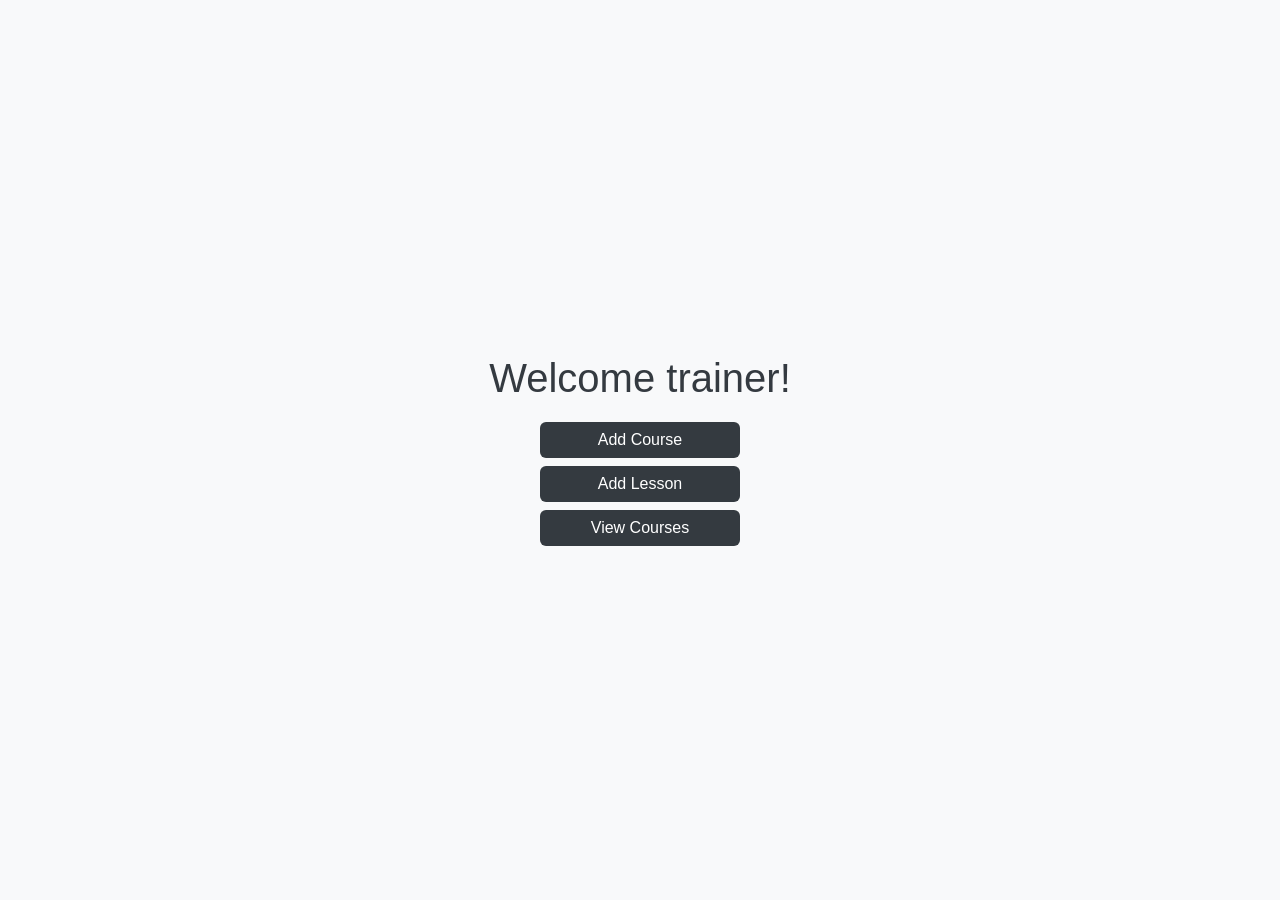
<file: com.learnSphere/target/classes/templates/trainerHome.html>
<!doctype html>
<html lang="en">
  <head>
    <!-- Required meta tags -->
    <meta charset="utf-8">
    <meta name="viewport" content="width=device-width, initial-scale=1">

    <!-- Bootstrap CSS -->
    <link href="https://cdn.jsdelivr.net/npm/bootstrap@5.0.2/dist/css/bootstrap.min.css" rel="stylesheet" integrity="sha384-EVSTQN3/azprG1Anm3QDgpJLIm9Nao0Yz1ztcQTwFspd3yD65VohhpuuCOmLASjC" crossorigin="anonymous">

    <style>
        body {
            background-color: #f8f9fa;
            font-family: Arial, sans-serif;
            height: 100vh;
            display: flex;
            align-items: center;
            justify-content: center;
            flex-direction: column;
        }

        h1 {
            color: #343a40;
            margin-bottom: 20px;
            text-align: center;
        }

        .btn-primary {
            background-color: #343a40;
            border: none;
        }

        .btn-primary:hover {
            background-color: #23272b;
        }

        a {
            color: white;
            text-decoration: none;
        }

        .d-grid {
            width: 100%;
            max-width: 200px;
        }
    </style>

    <title>Trainer home</title>
  </head>
  <body>
    <h1>Welcome trainer!</h1>
    
    <div class="d-grid gap-2">
	  <button class="btn btn-primary" type="button"><a href="/createCourse">Add Course</a></button>
	  <button class="btn btn-primary" type="button"><a href="/addLesson">Add Lesson</a></button>
	  <button class="btn btn-primary" type="button"><a href="/showCourses">View Courses</a></button>
	</div>

    <!-- Optional JavaScript; choose one of the two! -->

    <!-- Option 1: Bootstrap Bundle with Popper -->
    <script src="https://cdn.jsdelivr.net/npm/bootstrap@5.0.2/dist/js/bootstrap.bundle.min.js" integrity="sha384-MrcW6ZMFYlzcLA8Nl+NtUVF0sA7MsXsP1UyJoMp4YLEuNSfAP+JcXn/tWtIaxVXM" crossorigin="anonymous"></script>

    <!-- Option 2: Separate Popper and Bootstrap JS -->
    <!--
    <script src="https://cdn.jsdelivr.net/npm/@popperjs/core@2.9.2/dist/umd/popper.min.js" integrity="sha384-IQsoLXl5PILFhosVNubq5LC7Qb9DXgDA9i+tQ8Zj3iwWAwPtgFTxbJ8NT4GN1R8p" crossorigin="anonymous"></script>
    <script src="https://cdn.jsdelivr.net/npm/bootstrap@5.0.2/dist/js/bootstrap.min.js" integrity="sha384-cVKIPhGWiC2Al4u+LWgxfKTRIcfu0JTxR+EQDz/bgldoEyl4H0zUF0QKbrJ0EcQF" crossorigin="anonymous"></script>
    -->
  </body>
</html>
</file>
